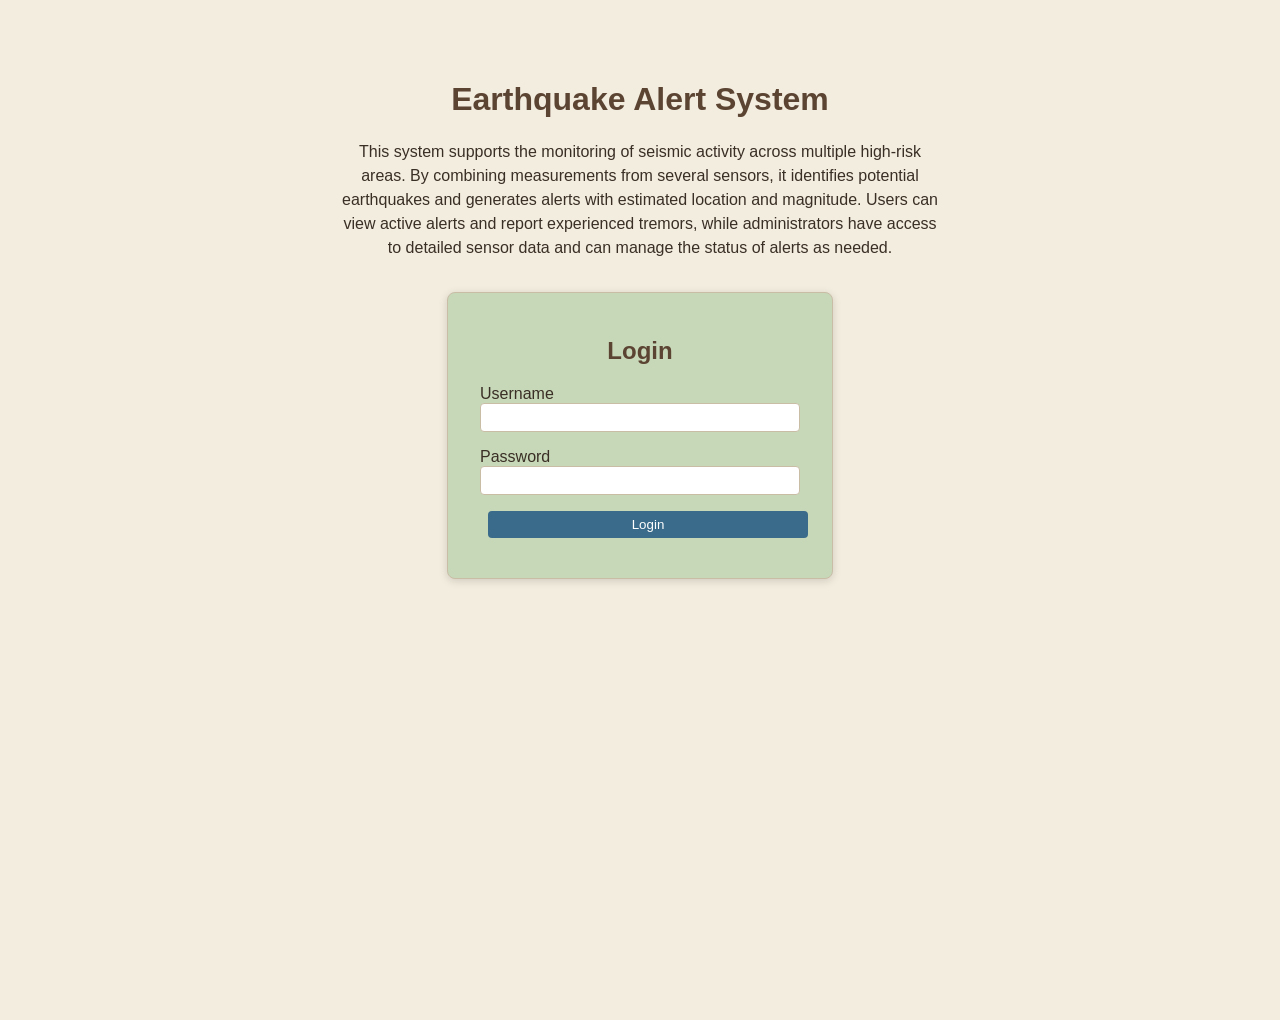
<file: src/main/resources/static/index.html>
<!DOCTYPE html>
<html lang="en">
<head>
    <meta charset="UTF-8">
    <title>Login</title>
    <link rel="stylesheet" href="css/style.css">
    <link rel="stylesheet" href="css/login.css">
</head>
<body>
<h1>Earthquake Alert System</h1>
<p>This system supports the monitoring of seismic activity across multiple high-risk areas. By combining measurements from several sensors, it identifies potential earthquakes and generates alerts with estimated location and magnitude.
    Users can view active alerts and report experienced tremors, while administrators have access to detailed sensor data and can manage the status of alerts as needed.</p>
<div class="login-box">
    <h2>Login</h2>

    <form id="login-form">
        <p>
            <label for="username">Username</label><br>
            <input type="text" id="username" required>
        </p>
        <p>
            <label for="password">Password</label><br>
            <input type="password" id="password" required>
        </p>
        <button type="submit">Login</button>
    </form>

    <p id="login-error"></p>
</div>

<script src="js/login.js"></script>
</body>
</html>
</file>
<file: src/main/resources/static/css/style.css>
body {
    margin: 40px;
    font-family: sans-serif;
    background-color: #f3eddf;
    color: #3a2f25;
}

h1 {
    text-align: center;
    color: #5c4433;
}

h2, h3 {
    color: #5c4433;
}

table {
    border-collapse: collapse;
    width: 100%;
}

th, td {
    border: 1px solid #c9bda6;
    padding: 8px;
    text-align: left;
}

th {
    background-color: #3c6e47;
    color: #fff;
}

input {
    padding: 6px 8px;
    border: 1px solid #c9bda6;
    border-radius: 4px;
    font-family: inherit;
}

button {
    background-color: #3a6b8a;
    color: #fff;
    border: none;
    padding: 6px 14px;
    border-radius: 4px;
    cursor: pointer;
    margin-left: 8px;
}

button:hover {
    background-color: #2c5269;
}

#alert-details-dialog {
    max-width: 90vw;
    max-height: 90vh;
    overflow: auto;
    border: 1px solid #c9bda6;
    border-radius: 8px;
}
</file>
<file: src/main/resources/static/css/login.css>
body {
    margin: 0;
    min-height: 100vh;
    display: flex;
    flex-direction: column;
    align-items: center;
    padding: 60px 20px;
    text-align: center;
}

body > p {
    max-width: 600px;
    margin: 0 0 32px;
    line-height: 1.5;
}

.login-box {
    background: #c7d8b8;
    border: 1px solid #c9bda6;
    border-radius: 8px;
    box-shadow: 0 2px 8px rgba(0, 0, 0, 0.15);
    padding: 24px 32px;
    width: 100%;
    max-width: 320px;
    text-align: left;
}

.login-box h2 {
    text-align: center;
}

.login-box input {
    width: 100%;
    box-sizing: border-box;
}

.login-box button {
    width: 100%;
}
</file>
